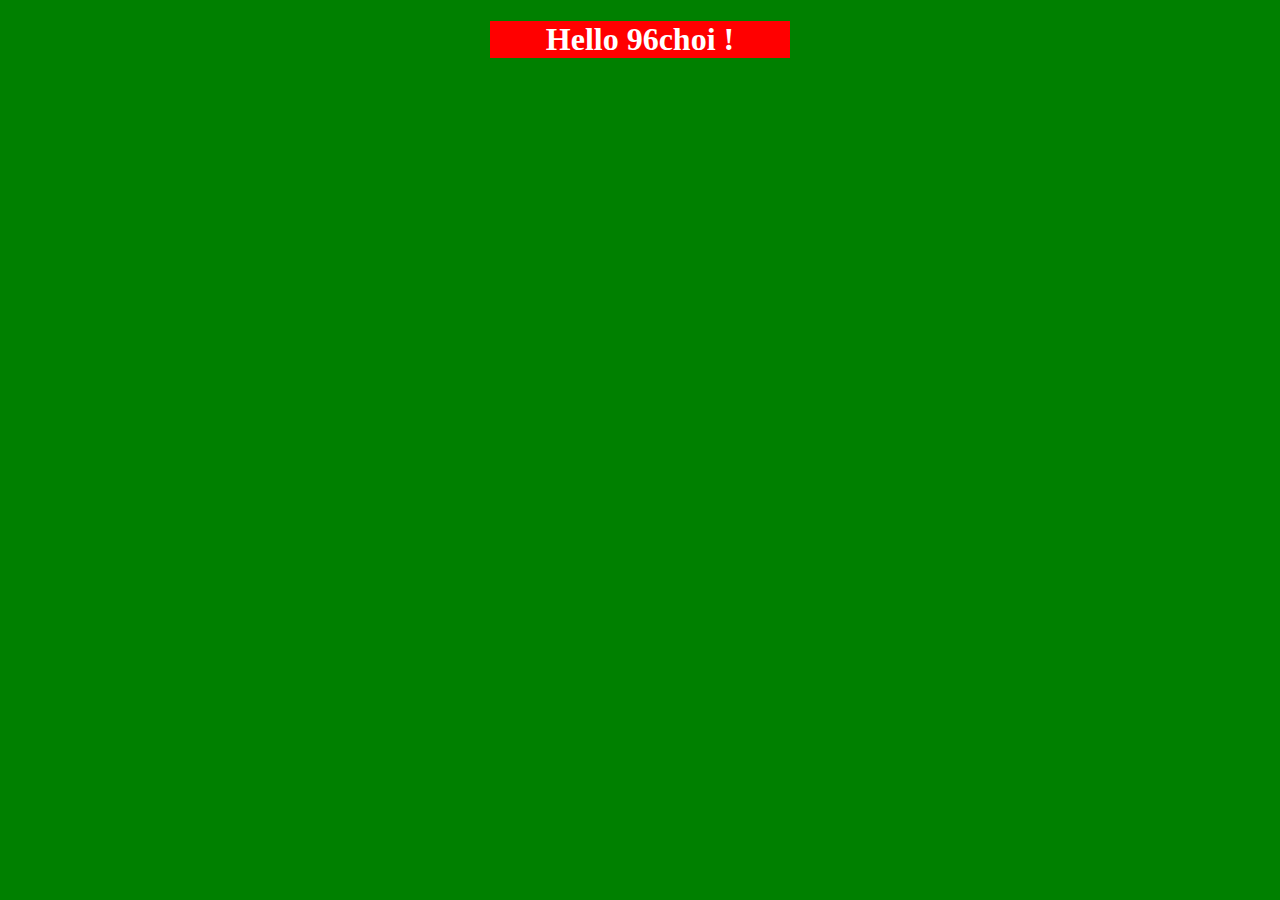
<file: src/main/resources/templates/choi.html>
<!DOCTYPE html>
<html>
<head>
<meta charset="UTF-8">
<title>Insert title here</title>
<style>
body{
	background: green;
}
	div {
		background: red;
		width: 300px;
		height: auto;
		margin: 0 auto;
	}
	h1{
		text-align: center;
		color: white;
	}
</style>
</head>
<body>
	<div>
		<h1>Hello 96choi !</h1>
	</div>
</body>
</html>
</file>
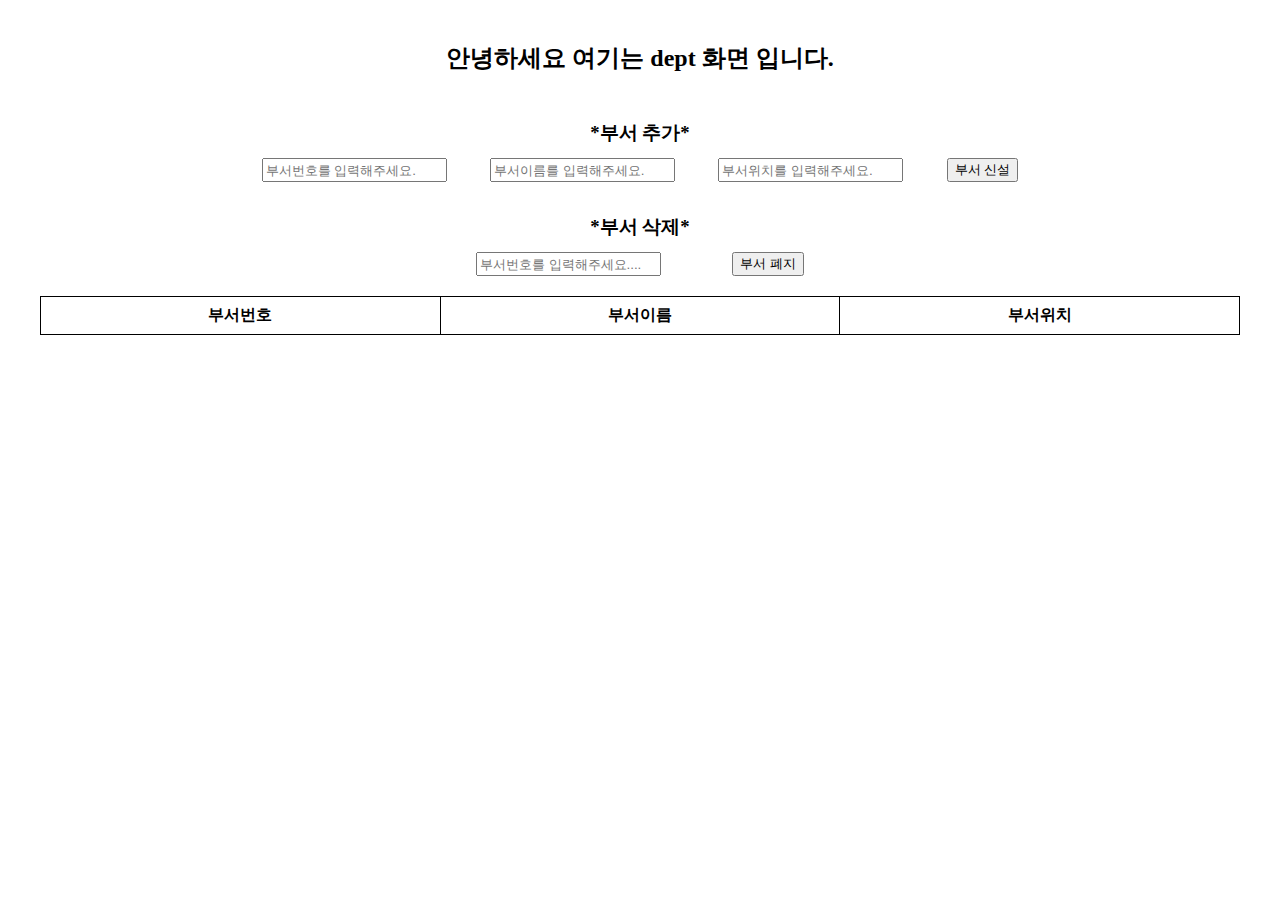
<file: src/main/resources/templates/dept.html>
<!DOCTYPE html>
<html>
<head>
<meta charset="UTF-8">
<title>Insert title here</title>
<style>
h2 {
	width: 1200px;
	margin: 0 auto;
	text-align: center;
	height: 100px;
	display: flex;
	justify-content: center;
	align-items: center;
}

table {
	font-family: arial, sans-serif;
	border-collapse: collapse;
	width: 1200px;
	margin: 0 auto;
}

td, th {
	border: 1px solid black;
	text-align: center;
	padding: 8px;
}

tr:nth-child(even) {
	background-color: #dddddd;
}
h3{
	width: 400px;
	margin: 0 auto;
	text-align: center;
	height: 50px;
	display: flex;
	justify-content: center;
	align-items: center;
}
#dd {
	width: 800px; margin : 0 auto;
	padding-bottom: 20px;
	display: flex;
	flex-direction: row;
	margin: 0 auto;
	display : flex;
	flex-direction : row;
	justify-content: space-around;
}
#dd2 {
	width: 400px; margin : 0 auto;
	padding-bottom: 20px;
	display: flex;
	flex-direction: row;
	margin: 0 auto;
	display : flex;
	flex-direction : row;
	justify-content: space-around;
}
</style>
</head>
<body>
	<h2>안녕하세요 여기는 dept 화면 입니다.</h2>
	<h3>*부서 추가*</h3>
		<div id="dd">
			<input id="deptno" type="text" placeholder="부서번호를 입력해주세요." />
			<input id="dname" type="text" placeholder="부서이름를 입력해주세요." />
			<input id="loc" type="text" placeholder="부서위치를 입력해주세요." />
			<button type="button" onclick="join()">부서 신설</button>
		</div>
		<h3>*부서 삭제*</h3>
		<div id="dd2">
			
			<input id="d_deptno" type="text" placeholder="부서번호를 입력해주세요....">
			<button type="button" onclick="doDelete()">부서 폐지</button>
		</div>

	<table id="dept">
		<tr>
			<th>부서번호</th>
			<th>부서이름</th>
			<th>부서위치</th>
		</tr>
	</table>
</body>
<script src="https://code.jquery.com/jquery-3.6.1.js"
	integrity="sha256-3zlB5s2uwoUzrXK3BT7AX3FyvojsraNFxCc2vC/7pNI="
	crossorigin="anonymous"></script>
<script type="text/javascript">
	callMyAPI(); //함수 호출

	function callMyAPI() {
		var s = [];
		$.ajax({
			url : '/api/v1/dept',
			type : 'GET',
			dataType : 'json',
			success : function(response) {
				for (var i = 0; i < response.length; i++) {
					var tr = '<tr><td>' + response[i].deptno + '</td><td>'
							+ response[i].dname + '</td><td>' + response[i].loc
							+ '</td></tr>';

					//제이쿼리 append
					$("#dept").append(tr);
				}
			}
		});
	}
	
	function join() {
		var deptno = $('#deptno').val();
		var dname = $('#dname').val();
		var loc = $('#loc').val();

		var jsonData = {
			"deptno" : deptno,
			"dname" : dname,
			"loc" : loc,
		};

		$.ajax({
			url : '/api/v1/dept/newdept',
			type : 'POST',
			contentType : 'application/json', //서버에 json 타입으로 보낼 예정(요청) 
			data : JSON.stringify(jsonData),
			dataType : 'json',
			success : function(response) {
				console.log(response);
				alert("부서 신설 완료");
				location.reload(); //강제 새로고침
			}
		});
	}
	
	function doDelete(){
		// 제이쿼리 : $('#d_empno').val();
		// 바닐라 스크립트 : document.getElementById('d_empno').value;
		var deptno = $("#d_deptno").val();
		
		if(deptno > 100){
			alert("잘못된 부서번호 입니다.'(100이하로 입력해주세요)'");
			$('#d_deptno').focus();
			$('#d_deptno').val('');
			return false;
		}
		if(deptno == ""){
			alert("부서번호를 입력해주세요.");
			$('#d_deptno').focus();
			return false;
		}
		
		//부서삭제 ajax연결하기 
		$.ajax({
			url : '/api/v1/dept/'+deptno,
			type : 'DELETE',
			dataType : 'json',
			success : function(response) {
				alert("부서 폐지 완료!😂😂;")
				location.reload(); //강제 새로고침
			}
		});
	}
</script>
</html>
</file>
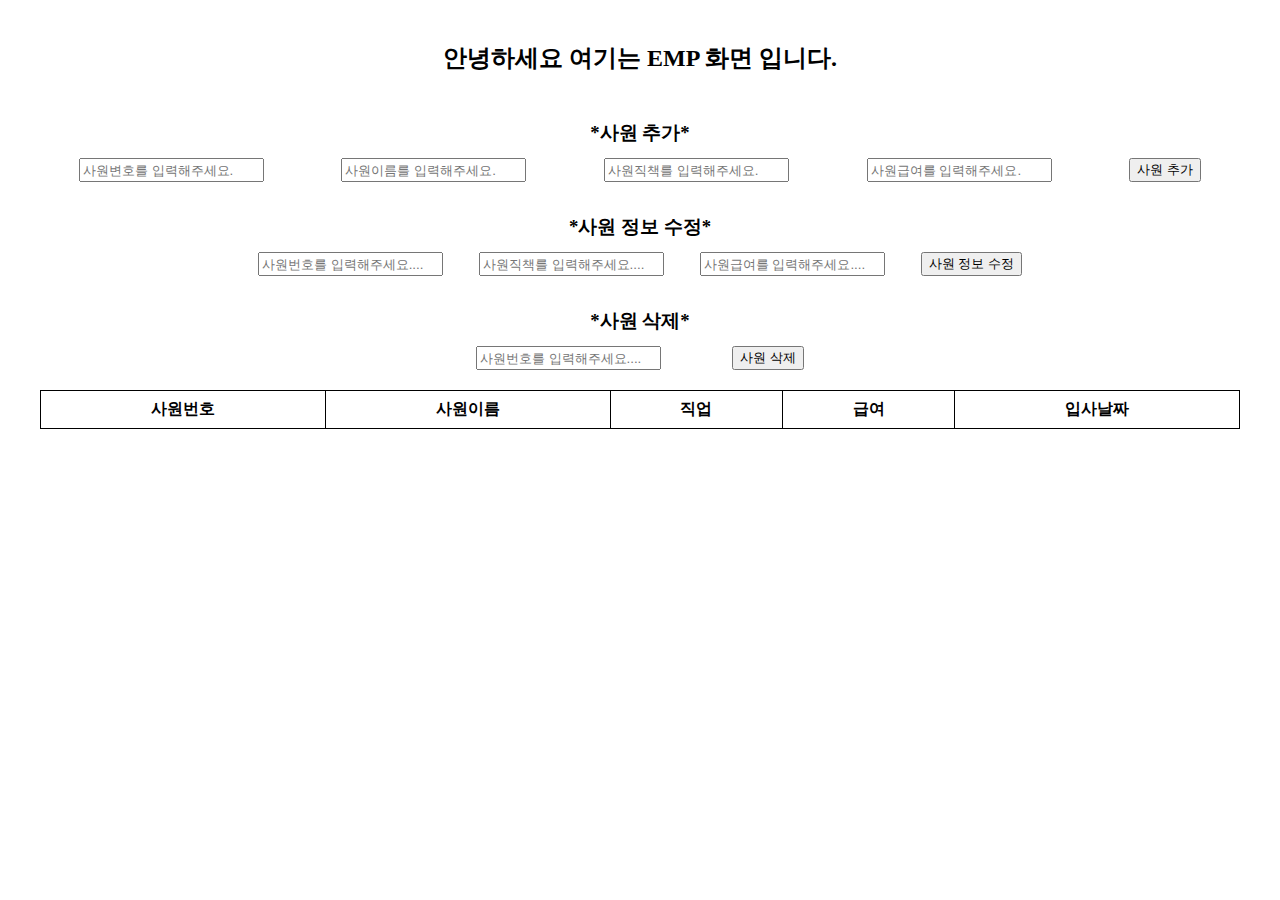
<file: src/main/resources/templates/emp.html>
<!DOCTYPE html>
<html>
<head>
<meta charset="UTF-8">
<title>Insert title here</title>
<style>
h2 {
	width: 1200px;
	margin: 0 auto;
	text-align: center;
	height: 100px;
	display: flex;
	justify-content: center;
	align-items: center;
}
h3{
	width: 400px;
	margin: 0 auto;
	text-align: center;
	height: 50px;
	display: flex;
	justify-content: center;
	align-items: center;
}
table {
	font-family: arial, sans-serif;
	border-collapse: collapse;
	width: 1200px;
	margin: 0 auto;
}

td, th {
	border: 1px solid black;
	text-align: center;
	padding: 8px;
}

tr:nth-child(even) {
	background-color: #dddddd;
}

#dd {
	width: 1200px; margin : 0 auto;
	padding-bottom: 20px;
	display: flex;
	flex-direction: row;
	margin: 0 auto;
	display : flex;
	flex-direction : row;
	justify-content: space-around;
}
#dd2 {
	width: 800px; margin : 0 auto;
	padding-bottom: 20px;
	display: flex;
	flex-direction: row;
	margin: 0 auto;
	display : flex;
	flex-direction : row;
	justify-content: space-around;
}
#dd3 {
	width: 400px; margin : 0 auto;
	padding-bottom: 20px;
	display: flex;
	flex-direction: row;
	margin: 0 auto;
	display : flex;
	flex-direction : row;
	justify-content: space-around;
}
</style>
</head>
<body>
	<h2>안녕하세요 여기는 EMP 화면 입니다.</h2>
		<h3>*사원 추가*</h3>
		<div id="dd">
			<input id="empno" type="text" placeholder="사원변호를 입력해주세요." />
			<input id="ename" type="text" placeholder="사원이름를 입력해주세요." />
			<input id="job" type="text" placeholder="사원직책를 입력해주세요." />
			<input id="sal"	type="text" placeholder="사원급여를 입력해주세요." />
			<button type="button" onclick="join()">사원 추가</button>
		</div>
		<h3>*사원 정보 수정*</h3>
		<div id="dd2">
			<input id="u_empno" type="text" placeholder="사원번호를 입력해주세요....">
			<input id="u_job" type="text" placeholder="사원직책를 입력해주세요....">
			<input id="u_sal" type="text" placeholder="사원급여를 입력해주세요....">
			<button type="button" onclick="doUpdate()">사원 정보 수정</button>
		</div>
		<h3>*사원 삭제*</h3>
		<div id="dd3">
			
			<input id="d_empno" type="text" placeholder="사원번호를 입력해주세요....">
			<button type="button" onclick="doDelete()">사원 삭제</button>
		</div>
	<table id="emp">
		<tr>
			<th id="empno">사원번호</th>
			<th id="ename">사원이름</th>
			<th id="job">직업</th>
			<th id="sal">급여</th>
			<th id="hiredate">입사날짜</th>
		</tr>
	</table>





</body>
<script src="https://code.jquery.com/jquery-3.6.1.js"
	integrity="sha256-3zlB5s2uwoUzrXK3BT7AX3FyvojsraNFxCc2vC/7pNI="
	crossorigin="anonymous"></script>

<script type="text/javascript">
	callMyAPI(); //함수 호출

	function callMyAPI() {
		$.ajax({
			url : '/api/v1/emp',
			type : 'GET',
			dataType : 'json',
			success : function(response) {
				console.log(response);
				for (var i = 0; i < response.length; i++) {
					tr = $('<tr></tr>');
					empno = $('<td>' + response[i].empno + '</td>');
					ename = $('<td>' + response[i].ename + '</td>');
					job = $('<td>' + response[i].job + '</td>');
					sal = $('<td>' + response[i].sal + '</td>');
					hiredate = $('<td>' + response[i].hiredate + '</td>');
					tr.append(empno);
					tr.append(ename);
					tr.append(job);
					tr.append(sal);
					tr.append(hiredate);
					$("#emp").append(tr);
				}
			}
		});
	}

	function join() {
		var empno = $('#empno').val();
		var ename = $('#ename').val();
		var job = $('#job').val();
		var sal = $('#sal').val();

		var jsonData = {
			"empno" : empno,
			"ename" : ename,
			"job" : job,
			"sal" : sal
		};

		$.ajax({
			url : '/api/v1/emp/join',
			type : 'POST',
			contentType : 'application/json', //서버에 json 타입으로 보낼 예정(요청) 
			data : JSON.stringify(jsonData),
			dataType : 'json',
			success : function(response) {
				console.log(response);
				alert("사원 추가 완료");
				location.reload(); //강제 새로고침
			}
		});
	}
	
	function doDelete(){
		// 문제 사원번호 입력을 9999 넘으면 사원번호가 '잘못된 사원번호 입니다.' 라는 alert창 보여주기!
		// 제이쿼리 : $('#d_empno').val();
		// 바닐라 스크립트 : document.getElementById('d_empno').value;
		var empno = $("#d_empno").val();
		
		if(empno > 9999){
			alert("잘못된 사원번호 입니다.'(9999이하로 입력해주세요)'");
			$('#d_empno').focus();
			$('#d_empno').val('');
			return false;
		}
		if(empno == ""){
			alert("사원번호를 입력해주세요.");
			$('#d_empno').focus();
			return false;
		}
		
		//사원삭제 ajax연결하기 
		$.ajax({
			url : '/api/v1/emp/'+empno,
			type : 'DELETE',
			dataType : 'json',
			success : function(response) {
				alert("사원 삭제 완료!✋✋");
				location.reload(); //강제 새로고침
			}
		});
	}
	
	function doUpdate(){
		var empno = $('#u_empno').val();
		var sal = $('#u_sal').val();
		var job = $('#u_job').val();
		
		var jsonData = {
				"empno" : empno,
				"job" : job,
				"sal" : sal
			};

			$.ajax({
				url : '/api/v1/emp',
				type : 'PATCH',
				contentType : 'application/json', //서버에 json 타입으로 보낼 예정(요청) 
				data : JSON.stringify(jsonData),
				dataType : 'json',
				success : function(response) {
					console.log(response);
					alert("사원 정보 수정 완료");
					location.reload(); //강제 새로고침
				}
			});
	}
	
</script>
</html>
</file>
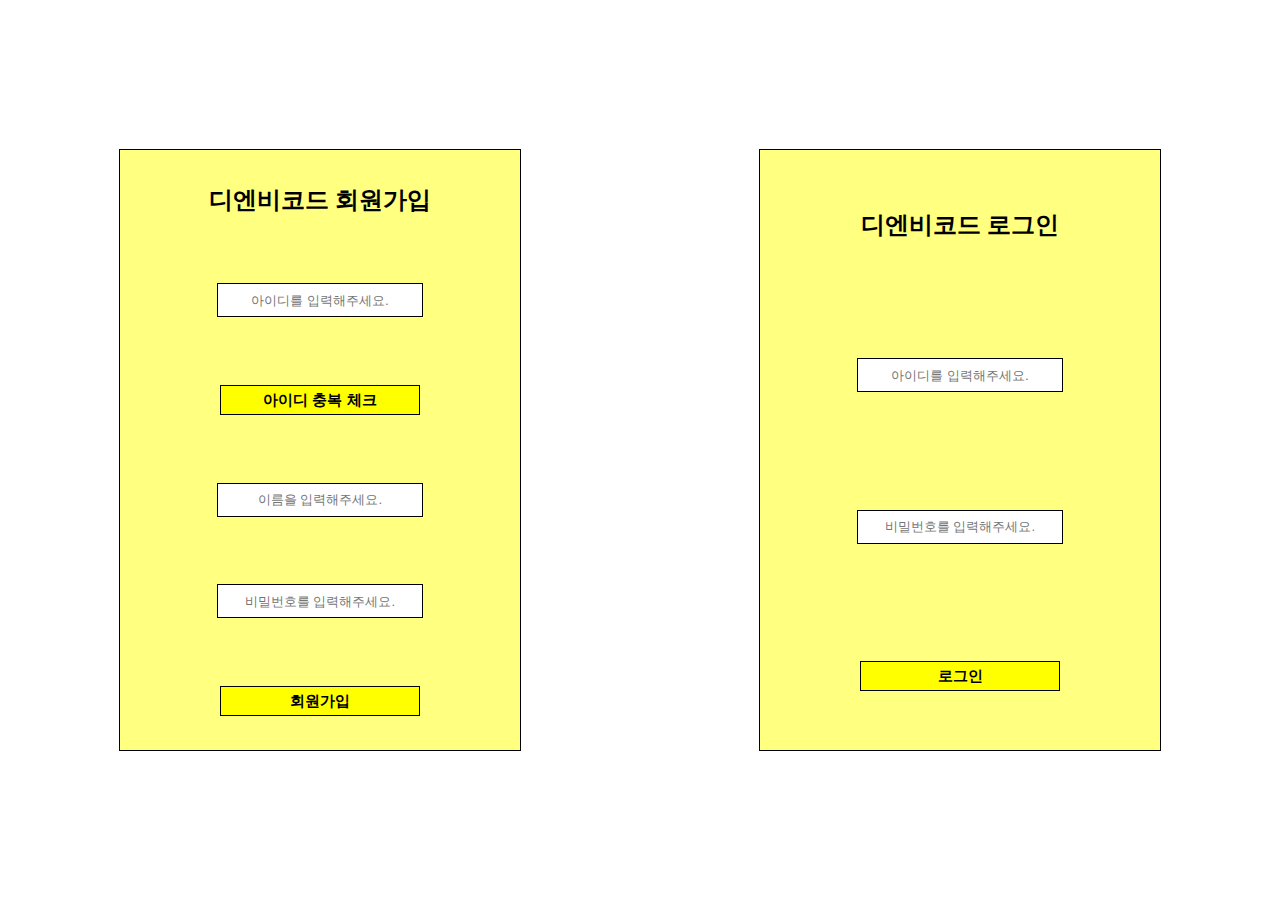
<file: src/main/resources/templates/login3.html>
<!DOCTYPE html>
<html>
<head>
<meta charset="UTF-8">
<title>DnB Code Sign Up</title>
<style>
body{
	width: 100%;
    height: 100vh;
    margin: 0;
    padding: 0;
    box-sizing: border-box;
    display: flex;
    justify-content: center;
    align-items: center;
    flex-direction: row;
}
div {
	width: 400px;
    height: 600px;
    margin: 0 auto;
    display: flex;
    justify-content: space-around;
    flex-direction: column;
    background: rgb(255, 255, 128);
    border: 1px solid black;
}
h2{
	width: 300px;
    margin: 0 auto;
    display: flex;
    justify-content: center;
}
input{
	width: 200px;
	height:30px;
    margin: 0 auto;
    display: flex;
    flex-direction: column;
    flex-wrap: nowrap;
    justify-content: center;
    align-content: center;
	text-align: center;
	border: 1px solid black;
}
button{
	width: 200px;
	height: 30px;
	margin: 0 auto;
	border: 1px solid black;
	background: yellow;
	font-weight: bold;
    font-size: 15px;
}
button:hover{
	background : lightpink;
	cursor: pointer;
}

</style>
</head>
<body>
	<div>
		<h2>디엔비코드 회원가입</h3>
		<input id="userId" type="text" placeholder="아이디를 입력해주세요.">
		<button type="button" onclick="doCheck()">아이디 충복 체크</button>
		<input id="userName" type="text" placeholder="이름을 입력해주세요.">
		<input id="userPw" type="password" placeholder="비밀번호를 입력해주세요.">
		<button type="button" onclick="doJoin()">회원가입</button>
	</div>
	
	<div>
		<h2>디엔비코드 로그인</h3>
		<input id="i_userId" type="text" placeholder="아이디를 입력해주세요.">
		<input id="i_userPw" type="password" placeholder="비밀번호를 입력해주세요.">
		<button type="button" onclick="doLogin()">로그인</button>
	</div>
</body>
<script src="https://code.jquery.com/jquery-3.6.1.js"
	integrity="sha256-3zlB5s2uwoUzrXK3BT7AX3FyvojsraNFxCc2vC/7pNI="
	crossorigin="anonymous"></script>
<script type="text/javascript">
	
	var isCheck = false;
	
	// 아이디 중복 체크 : 이미 가입된 아이디 찾기
	function doCheck(){
      var id = $('#userId').val();
      
      $.ajax({
			url : '/api/v1/users/'+id,
			type : 'GET',
			dataType : 'json',
			success : function(response) {
				//true면 이미 가입한 아이디가 존재!
				if(response){
					alert("이미 가입된 아이디입니다!😣😣");
					return false;
				}else{
					alert("사용가능한 아이디입니다.😉😉");
					isCheck = true;
					return false;
				}
			}
		});
   }

	function doJoin(){
		//자바스크립트를 이용해서 빈칸 체크하기
		
		var userId = $("#userId").val();
		var userName = $('#userName').val();
		var userPw = $('#userPw').val();
		
		if (userId == ''){
			alert("아이디를 입력해주세요..😈😈");
			$("#userId").focus();
			return;
		};
		if (userName == ''){
			alert("이름을 입력해주세요..😈😈");
			$("#userName").focus();
			return;
		};
		if (userPw == ''){
			alert("비밀번호를 입력해주세요..😈😈");
			$('#userPw').focus();
			return;
		};
		
		
		var jsonData = {
			"id" : userId,
			"name" : userName,
			"pw" : userPw
		};
		
		$.ajax({
			url : '/api/v1/login3/join',
			type : 'POST',
			contentType : 'application/json', //서버에 json 타입으로 보낼 예정(요청) 
			data : JSON.stringify(jsonData),
			dataType : 'json',
			success : function(response) {
				console.log(response);
				alert("디엔비코드에 오신것을 환영합니다!🎉");
				location.reload(); //강제 새로고침
			}
		});
	}
	
	function doLogin(){
		var id = $('#i_userId').val();
		var pw = $('#i_userPw').val();
		
		var jsonData = {
			"id" : id,
			"pw" : pw
		};
		
		$.ajax({
        	url : '/api/v1/login',
        	type : 'POST',
        	contentType : 'application/json', //서버에 json 타입으로 보낼 예정(요청) 
        	data : JSON.stringify(jsonData),
        	dataType : 'json',
			success : function(response) {
				if(response.user){
					//페이지 이동 로직구현 예정
					alert(response.name + "님 환영합니다. 🎉🎉");
					location.href = '/users';
				}else{
					alert("아이디 혹은 비밀번호가 틀렸습니다.");
				}
			}
        });
	}
	
	function dosumit(data){
		console.log(data);
		
		$.ajax({
        	url : '/api/v1/login3',
        	type : 'POST',
        	contentType : 'application/json', //서버에 json 타입으로 보낼 예정(요청) 
        	data : JSON.stringify(jsonData),
        	dataType : 'json',
			success : function(response) {
				console.log(response);
			}
        });
	}
	
</script>

</html>
</file>
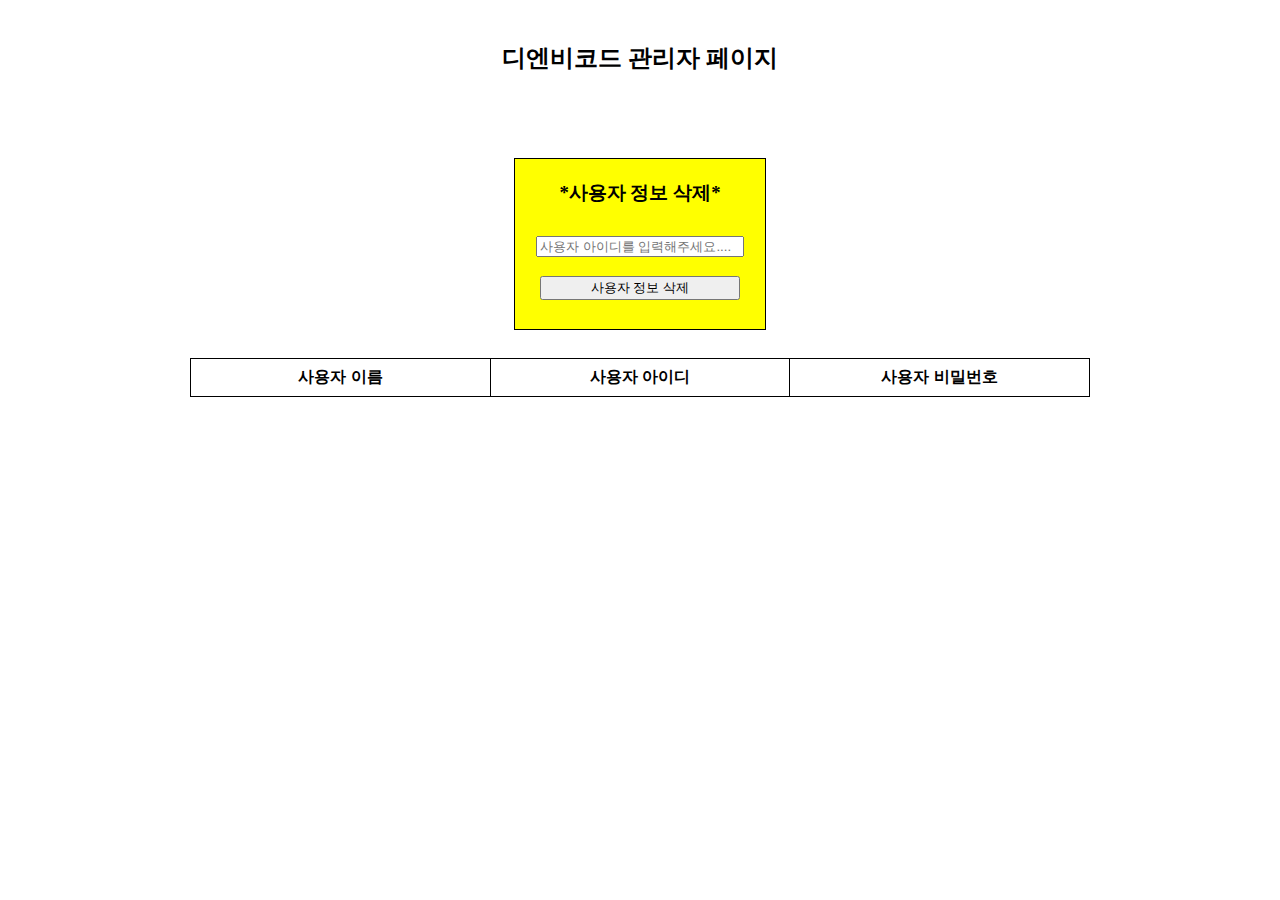
<file: src/main/resources/templates/users.html>
<!DOCTYPE html>
<html>
<head>
<meta charset="UTF-8">
<title>Insert title here</title>
<style>
h2 {
	width: 1200px;
	margin: 0 auto;
	text-align: center;
	height: 100px;
	display: flex;
	justify-content: center;
	align-items: center;
}
#ta{
	width:1200px;
}
table {
	font-family: arial, sans-serif;
	border-collapse: collapse;
	width: 1200px;
	margin: 0 auto;
}

td, th {
	width:400px;
	border: 1px solid black;
	text-align: center;
	padding: 8px;
}

tr:nth-child(even) {
	background-color: rgb(255, 255, 128);
}
h3{
	width: 200px;
	margin: 0 auto;
	text-align: center;
	height: 50px;
	display: flex;
	justify-content: center;
	align-items: center;
}
#dd3{
	width: 100%;
	display: flex;
	flex-direction: row;
    align-items: flex-start;
    flex-wrap: nowrap;
}
#dd0{
	display: flex;
	flex-direction: row;
    align-items: flex-start;
    flex-wrap: nowrap;
}
#dd1{
	width: 400px;
    height: 500px;
    display: flex;
    flex-direction: column;
}
#dd {
	width: 250px;
    height: 200px;
    padding-bottom: 20px;
    flex-direction: column;
    margin: 0 auto;
    display: flex;
    justify-content: space-between;
    background: yellow;
}
#dd input, button{
	width: 200px;
	margin: 0 auto;
}
#dd2 {
	width: 250px;
    height: 150px;
    padding-bottom: 20px;
    flex-direction: column;
    margin: 0 auto;
    display: flex;
    justify-content: space-around;
    background: yellow;
    border: 1px solid black;
}
#dd2 input{
	width: 200px;
	margin: 0 auto;
}

@media (max-width: 1400px){
	h2{
		width: 700px;
	}
	#dd0{
		display: flex;
    	flex-direction: column;
    	margin: 0 auto;
	}
	#dd1{
		width: 900px;
		height: 200px;
	}
	#ta{
		width: 900px;
	}
	table{
		display: table-cell;
	}
}

</style>
</head>
<body>
	<h2>디엔비코드 관리자 페이지</h2>
	<h3 th:text="${name} + '님 환영합니다.'"></h3>
	<div id="dd3">
		<div id="dd0">
			<div id="dd1">
					<div id="dd2">
				<h3>*사용자 정보 삭제*</h3>					
						<input id="d_id" type="text" placeholder="사용자 아이디를 입력해주세요....">
						<button type="button" onclick="doDelete()">사용자 정보 삭제</button>
					</div>
			</div>
			<div id="ta">
				<table id="users">
					<tr>
						<th id="usersName">사용자 이름</th>
						<th id="usersId">사용자 아이디</th>
						<th id="usersPw">사용자 비밀번호</th>
					</tr>
				</table>
			</div>
		</div>
	</div>
</body>
<script src="https://code.jquery.com/jquery-3.6.1.js"
	integrity="sha256-3zlB5s2uwoUzrXK3BT7AX3FyvojsraNFxCc2vC/7pNI="
	crossorigin="anonymous"></script>
	
<script type="text/javascript">
callMyAPI(); //함수 호출

function callMyAPI() {
	$.ajax({
		url : '/api/v1/users',
		type : 'GET',
		dataType : 'json',
		success : function(response) {
			console.log(response);
			for (var i = 0; i < response.length; i++) {
				tr = $('<tr></tr>');
				usersName = $('<td>' + response[i].name + '</td>');
				usersId = $('<td>' + response[i].id + '</td>');
				usersPw = $('<td>' + response[i].pw + '</td>');
				tr.append(usersName);
				tr.append(usersId);
				tr.append(usersPw);
				$("#users").append(tr);
			}
		}
	});
}

function doDelete(){
	// 제이쿼리 : $('#d_empno').val();
	// 바닐라 스크립트 : document.getElementById('d_empno').value;
	var d_id = $("#d_id").val();
	
	if(d_id == ""){
		alert("사용자 아이디를 입력해주세요.");
		$('#d_id').focus();
		return false;
	}
	
	//부서삭제 ajax연결하기 
	$.ajax({
		url : '/api/v1/users/'+d_id,
		type : 'DELETE',
		dataType : 'json',
		success : function(response) {
			alert("사용자 정보 삭제 완료!😂😂;")
			location.reload(); //강제 새로고침
		}
	});
}
</script>
</html>
</file>
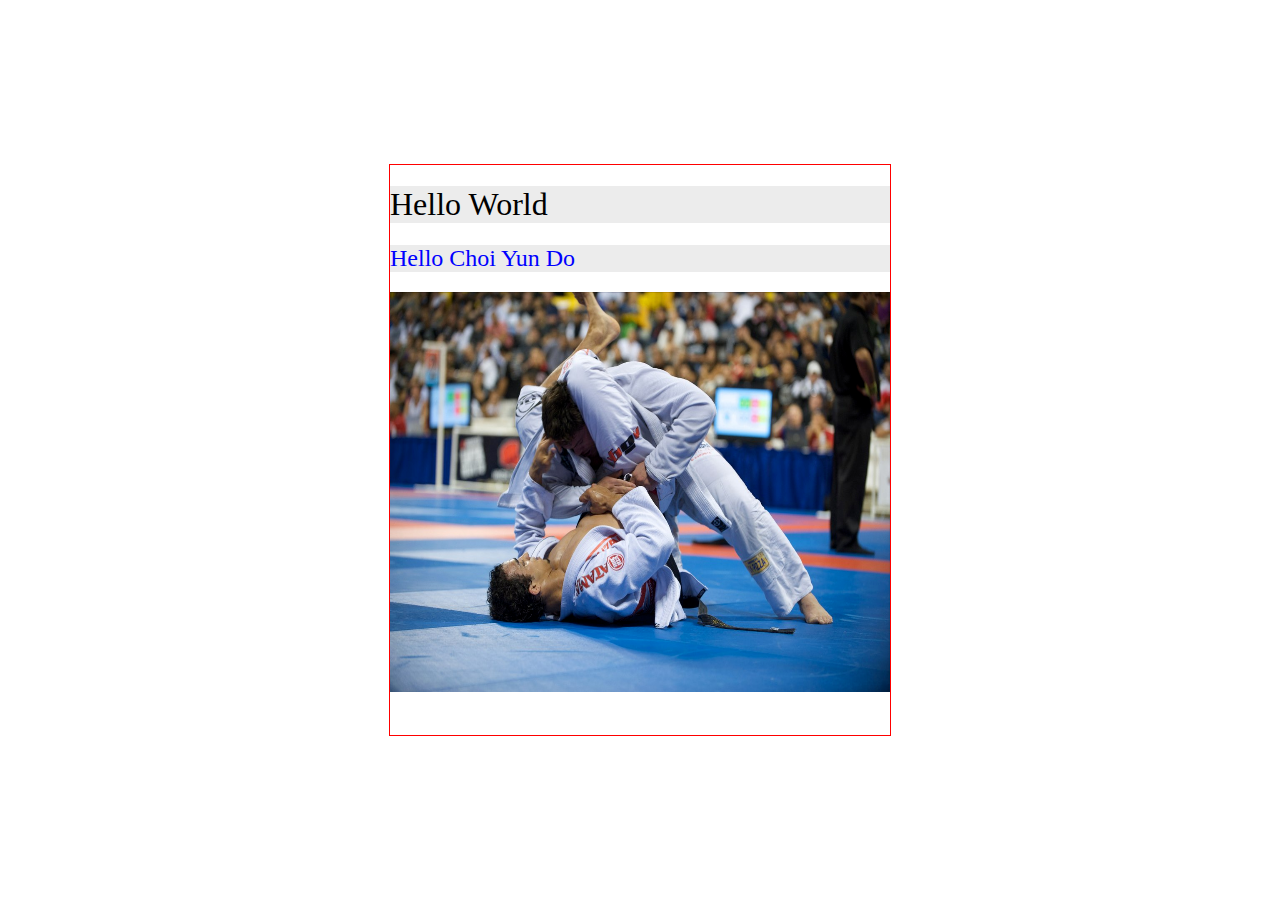
<file: src/main/resources/static/images/Insert title here.html>
<!DOCTYPE html>
<!-- saved from url=(0025)http://192.168.0.41:8080/ -->
<html><head><meta http-equiv="Content-Type" content="text/html; charset=UTF-8">

<title>Insert title here</title>
<link rel="stylesheet" type="text/css" href="./Insert title here_files/style.css">
<style type="text/css"></style></head>
<body>
	<div>
		<h1>Hello World</h1>
		<h2>Hello Choi Yun Do</h2>
		<img alt="" src="./Insert title here_files/jiu.jpg">
	</div>

<script src="./Insert title here_files/index.js.다운로드"></script>
</body></html>
</file>
<file: src/main/resources/static/images/Insert title here_files/style.css>
body {
	width: 100%;
	height: 100vh;
	margin: 0;
	padding: 0;
	box-sizing: border-box;
	display: flex;
	flex-direction: column;
	justify-content: center;
}

div {
	margin: 0 auto; width : 500px;
	height: 570px;
	border: 1px solid red;
	width: 500px;
}

div img {
	width: 500px;
	height: 400px;
}

h1 {
	background-color: #ececec;
	font-weight: 200
}

h2 {
	background-color: #ececec;
	color: blue;
	font-weight: 200
}
</file>
